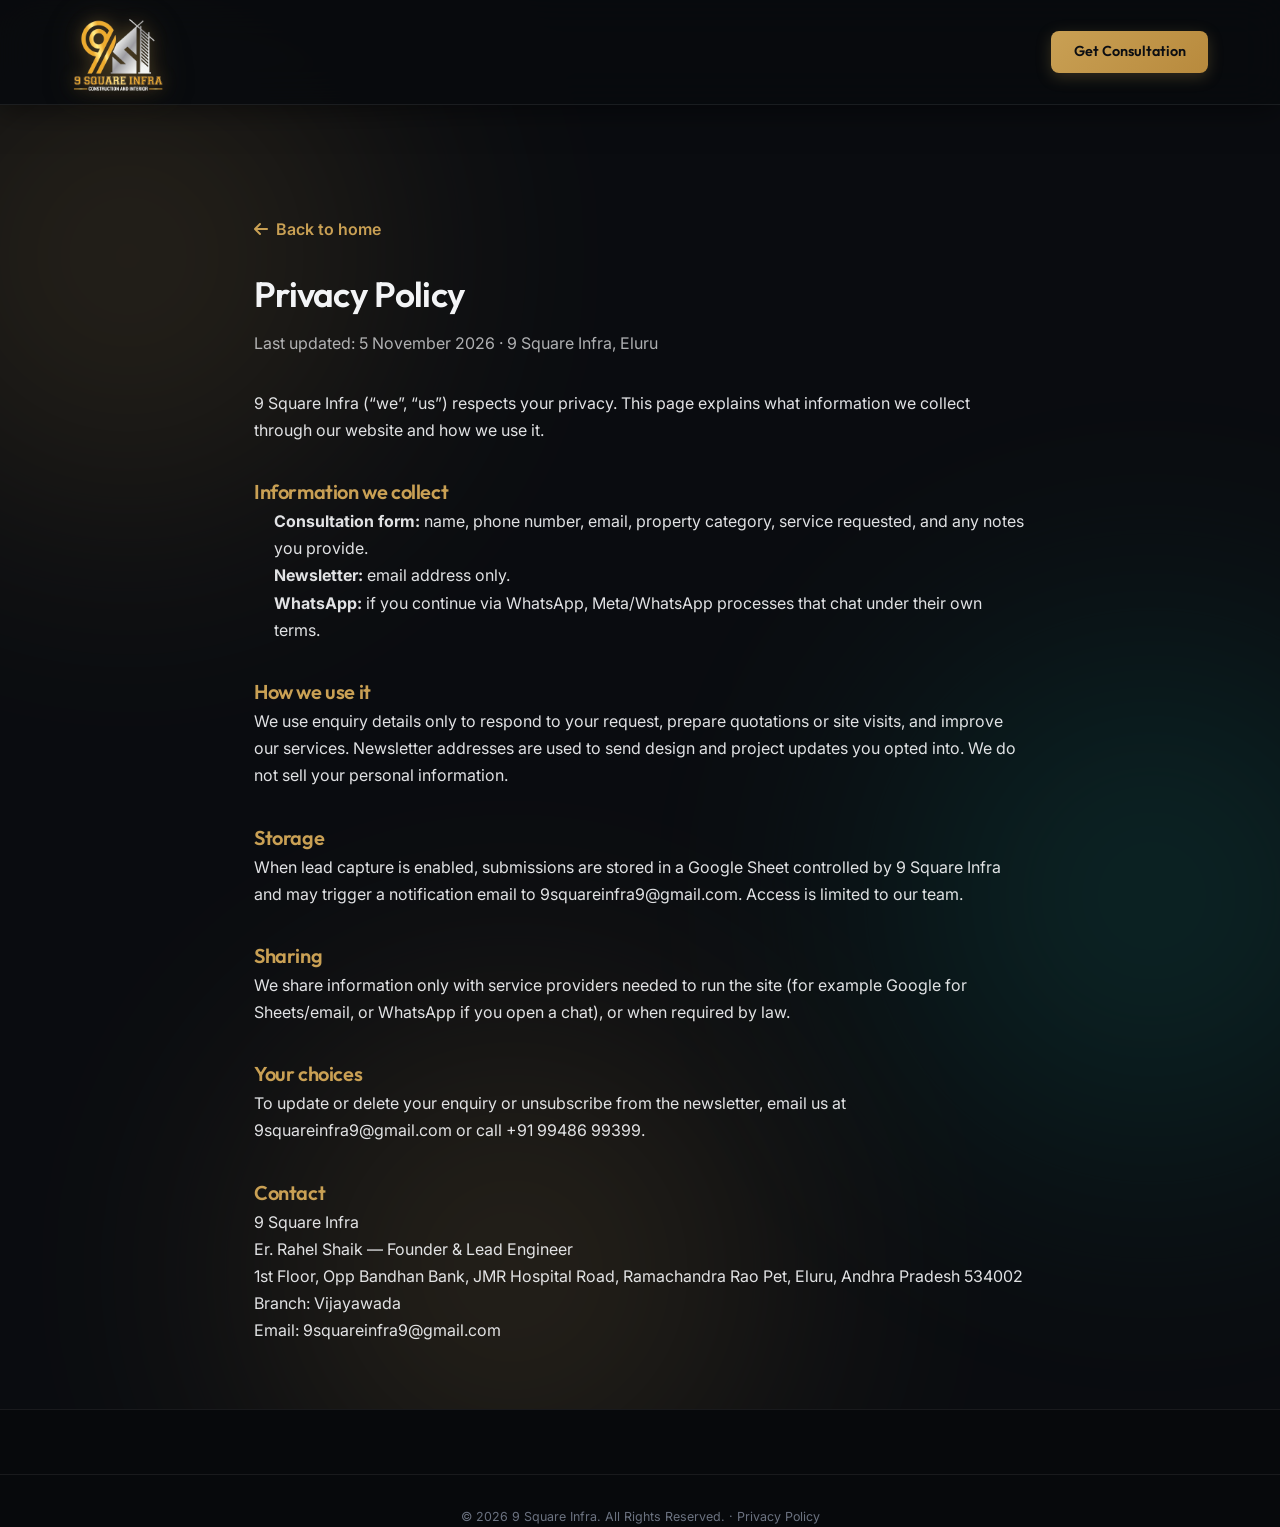
<file: privacy.html>
<!DOCTYPE html>
<html lang="en" class="notranslate">
<head>
    <meta charset="UTF-8">
    <meta name="viewport" content="width=device-width, initial-scale=1.0">
    <meta name="google" content="notranslate">
    <title>Privacy Policy | 9 Square Infra</title>
    <meta name="description" content="Privacy policy for 9 Square Infra — how we collect and use enquiry and newsletter information.">
    <link rel="canonical" href="https://9squareinfra.github.io/9-Square-Infra/privacy.html">
    <meta property="og:type" content="website">
    <meta property="og:url" content="https://9squareinfra.github.io/9-Square-Infra/privacy.html">
    <meta property="og:title" content="Privacy Policy | 9 Square Infra">
    <meta property="og:description" content="Privacy policy for 9 Square Infra.">
    <meta property="og:image" content="https://9squareinfra.github.io/9-Square-Infra/assets/images/logo.png">
    <meta name="twitter:card" content="summary">
    <meta name="twitter:title" content="Privacy Policy | 9 Square Infra">
    <meta name="twitter:image" content="https://9squareinfra.github.io/9-Square-Infra/assets/images/logo.png">
    <link rel="icon" type="image/png" href="assets/images/logo.png">
    <link rel="preconnect" href="https://fonts.googleapis.com">
    <link rel="preconnect" href="https://fonts.gstatic.com" crossorigin>
    <link href="https://fonts.googleapis.com/css2?family=Inter:wght@300;400;500;600;700&family=Outfit:wght@300;400;500;600;700;800&display=swap" rel="stylesheet">
    <link rel="stylesheet" href="styles.css?v=1.1.0">
    <link rel="stylesheet" href="https://cdnjs.cloudflare.com/ajax/libs/font-awesome/6.4.0/css/all.min.css">
    <style>
        .privacy-page { padding: 7rem 1.5rem 4rem; max-width: 820px; margin: 0 auto; }
        .privacy-page h1 { font-family: Outfit, Inter, sans-serif; font-size: 2.2rem; margin-bottom: 0.5rem; }
        .privacy-page .meta { opacity: 0.7; margin-bottom: 2rem; }
        .privacy-page h2 { font-size: 1.25rem; margin-top: 2rem; color: var(--accent-gold, #c9a054); }
        .privacy-page p, .privacy-page li { line-height: 1.7; opacity: 0.92; }
        .privacy-page ul { padding-left: 1.25rem; }
        .privacy-back { display: inline-flex; align-items: center; gap: 0.5rem; margin-bottom: 1.5rem; color: var(--accent-gold, #c9a054); text-decoration: none; font-weight: 600; }
        .privacy-back:hover { text-decoration: underline; }
    </style>
</head>
<body>
    <div class="glow-container">
        <div class="glow-blob blob-1"></div>
        <div class="glow-blob blob-2"></div>
        <div class="glow-blob blob-3"></div>
    </div>

    <nav class="navbar scrolled" style="position: sticky; top: 0;">
        <div class="nav-container">
            <a href="index.html" class="logo">
                <img src="assets/images/logo.png" alt="9 Square Infra Logo" class="brand-logo-img">
            </a>
            <div class="nav-links" style="display:flex; gap:1rem; align-items:center;">
                <a href="index.html#contact" class="btn-primary nav-btn">Get Consultation</a>
            </div>
        </div>
    </nav>

    <main class="privacy-page">
        <a class="privacy-back" href="index.html"><i class="fa-solid fa-arrow-left"></i> Back to home</a>
        <h1>Privacy Policy</h1>
        <p class="meta">Last updated: 5 November 2026 · 9 Square Infra, Eluru</p>

        <p>9 Square Infra (“we”, “us”) respects your privacy. This page explains what information we collect through our website and how we use it.</p>

        <h2>Information we collect</h2>
        <ul>
            <li><strong>Consultation form:</strong> name, phone number, email, property category, service requested, and any notes you provide.</li>
            <li><strong>Newsletter:</strong> email address only.</li>
            <li><strong>WhatsApp:</strong> if you continue via WhatsApp, Meta/WhatsApp processes that chat under their own terms.</li>
        </ul>

        <h2>How we use it</h2>
        <p>We use enquiry details only to respond to your request, prepare quotations or site visits, and improve our services. Newsletter addresses are used to send design and project updates you opted into. We do not sell your personal information.</p>

        <h2>Storage</h2>
        <p>When lead capture is enabled, submissions are stored in a Google Sheet controlled by 9 Square Infra and may trigger a notification email to <a href="mailto:9squareinfra9@gmail.com">9squareinfra9@gmail.com</a>. Access is limited to our team.</p>

        <h2>Sharing</h2>
        <p>We share information only with service providers needed to run the site (for example Google for Sheets/email, or WhatsApp if you open a chat), or when required by law.</p>

        <h2>Your choices</h2>
        <p>To update or delete your enquiry or unsubscribe from the newsletter, email us at <a href="mailto:9squareinfra9@gmail.com">9squareinfra9@gmail.com</a> or call <a href="tel:+919948699399">+91 99486 99399</a>.</p>

        <h2>Contact</h2>
        <p>
            9 Square Infra<br>
            Er. Rahel Shaik — Founder &amp; Lead Engineer<br>
            1st Floor, Opp Bandhan Bank, JMR Hospital Road, Ramachandra Rao Pet, Eluru, Andhra Pradesh 534002<br>
            Branch: Vijayawada<br>
            Email: <a href="mailto:9squareinfra9@gmail.com">9squareinfra9@gmail.com</a>
        </p>
    </main>

    <footer class="main-footer">
        <div class="footer-bottom text-center">
            <p>&copy; 2026 9 Square Infra. All Rights Reserved. · <a href="privacy.html">Privacy Policy</a></p>
        </div>
    </footer>
</body>
</html>
</file>
<file: styles.css>
/* 
   ==========================================================================
   9 SQUARE INFRA - STYLE SHEET
   ==========================================================================
   Description: Premium architectural visualization brand styling.
   Theme: Luxury Dark (Graphite/Slate, Ambient Glows, Gold/Teal Accents)
   Aesthetic: Glassmorphism, 3D Grids, Sleek Sliders, Fine Micro-animations.
   ==========================================================================
*/

/* --- CSS Variables --- */
:root {
    --bg-main: #0a0c10;
    --bg-secondary: #10141a;
    --bg-glass: rgba(18, 22, 28, 0.65);
    --border-glass: rgba(255, 255, 255, 0.07);
    --border-glass-light: rgba(255, 255, 255, 0.12);
    
    --color-gold: #c9a054;
    --color-gold-hover: #dfb86e;
    --color-teal: #14b8a6;
    --color-teal-glow: rgba(20, 184, 166, 0.15);
    --color-gold-glow: rgba(201, 160, 84, 0.2);
    
    --text-primary: #f3f4f6;
    --text-secondary: #9ca3af;
    --text-muted: #6b7280;
    
    --font-heading: 'Outfit', sans-serif;
    --font-body: 'Inter', sans-serif;
    
    --transition-smooth: all 0.4s cubic-bezier(0.25, 0.8, 0.25, 1);
    --transition-quick: all 0.2s ease;
    
    --shadow-glow: 0 8px 32px 0 rgba(0, 0, 0, 0.37);
    --shadow-gold: 0 0 25px rgba(201, 160, 84, 0.25);
    --shadow-teal: 0 0 25px rgba(20, 184, 166, 0.25);
}

/* --- Base Reset & Setup --- */
* {
    margin: 0;
    padding: 0;
    box-sizing: border-box;
    scroll-behavior: smooth;
}

body {
    background-color: var(--bg-main);
    color: var(--text-primary);
    font-family: var(--font-body);
    line-height: 1.6;
    overflow-x: hidden;
    position: relative;
}

h1, h2, h3, h4, h5, h6 {
    font-family: var(--font-heading);
    font-weight: 600;
    letter-spacing: -0.02em;
    color: var(--text-primary);
}

a {
    color: inherit;
    text-decoration: none;
    transition: var(--transition-quick);
}

li {
    list-style: none;
}

button, input, select, textarea {
    font-family: inherit;
    background: none;
    border: none;
    outline: none;
    color: inherit;
}

/* --- Ambient Glowing Background Blobs --- */
.glow-container {
    position: absolute;
    top: 0;
    left: 0;
    width: 100%;
    height: 100%;
    overflow: hidden;
    pointer-events: none;
    z-index: -1;
}

.glow-blob {
    position: absolute;
    width: 60vw;
    height: 60vw;
    border-radius: 50%;
    filter: blur(120px);
    z-index: -1;
    pointer-events: none;
    opacity: 0.2;
}

.blob-1 {
    top: -10vw;
    left: -20vw;
    background: radial-gradient(circle, var(--color-gold) 0%, transparent 70%);
}

.blob-2 {
    top: 40vw;
    right: -20vw;
    background: radial-gradient(circle, var(--color-teal) 0%, transparent 70%);
}

.blob-3 {
    bottom: -10vw;
    left: 10vw;
    background: radial-gradient(circle, var(--color-gold) 0%, transparent 70%);
}

/* --- Common UI Components --- */
.section-container {
    max-width: 1200px;
    margin: 0 auto;
    padding: 8rem 2rem;
}

.text-center {
    text-align: center;
}

.section-tag {
    font-family: var(--font-heading);
    font-size: 0.9rem;
    font-weight: 600;
    text-transform: uppercase;
    letter-spacing: 0.15em;
    color: var(--color-gold);
    display: inline-block;
    margin-bottom: 0.8rem;
    padding: 0.2rem 1rem;
    border-radius: 30px;
    background: rgba(201, 160, 84, 0.08);
    border: 1px solid rgba(201, 160, 84, 0.15);
}

.section-title {
    font-size: 2.8rem;
    font-weight: 700;
    margin-bottom: 1.2rem;
    line-height: 1.2;
}

.section-desc {
    font-size: 1.1rem;
    color: var(--text-secondary);
    max-width: 650px;
    margin: 0 auto 4rem auto;
}

.gold-text {
    color: var(--color-gold);
}

.gradient-text {
    background: linear-gradient(135deg, var(--color-gold) 0%, #fef9c3 50%, var(--color-teal) 100%);
    -webkit-background-clip: text;
    -webkit-text-fill-color: transparent;
}

/* Glassmorphism Panel styles */
.glass-panel {
    background: var(--bg-glass);
    backdrop-filter: blur(16px);
    -webkit-backdrop-filter: blur(16px);
    border: 1px solid var(--border-glass);
    border-radius: 20px;
    box-shadow: var(--shadow-glow);
    transition: var(--transition-smooth);
}

.glass-card {
    background: rgba(14, 18, 24, 0.75);
    backdrop-filter: blur(20px);
    -webkit-backdrop-filter: blur(20px);
    border: 1px solid var(--border-glass-light);
    border-radius: 24px;
    box-shadow: var(--shadow-glow);
}

/* Interactive Buttons */
.btn-primary {
    background: linear-gradient(135deg, var(--color-gold) 0%, #b88a3d 100%);
    color: #0c0e12;
    padding: 0.9rem 2rem;
    font-family: var(--font-heading);
    font-weight: 600;
    font-size: 1rem;
    border-radius: 12px;
    display: inline-flex;
    align-items: center;
    gap: 0.8rem;
    cursor: pointer;
    box-shadow: 0 4px 15px rgba(201, 160, 84, 0.25);
    transition: var(--transition-smooth);
}

.btn-primary:hover {
    transform: translateY(-3px);
    box-shadow: var(--shadow-gold);
    color: #000;
}

.btn-primary:active {
    transform: translateY(0);
}

.btn-secondary {
    background: rgba(255, 255, 255, 0.05);
    color: var(--text-primary);
    padding: 0.9rem 2rem;
    font-family: var(--font-heading);
    font-weight: 500;
    font-size: 1rem;
    border: 1px solid var(--border-glass-light);
    border-radius: 12px;
    display: inline-flex;
    align-items: center;
    gap: 0.8rem;
    cursor: pointer;
    transition: var(--transition-smooth);
}

.btn-secondary:hover {
    background: rgba(255, 255, 255, 0.1);
    transform: translateY(-3px);
    border-color: var(--color-teal);
}

.btn-whatsapp {
    background: linear-gradient(135deg, #25D366 0%, #128C7E 100%);
    color: #ffffff;
    padding: 0.9rem 2rem;
    font-family: var(--font-heading);
    font-weight: 600;
    font-size: 1rem;
    border-radius: 12px;
    display: inline-flex;
    align-items: center;
    gap: 0.8rem;
    cursor: pointer;
    box-shadow: 0 4px 15px rgba(37, 211, 102, 0.25);
    transition: var(--transition-smooth);
}

.btn-whatsapp:hover {
    transform: translateY(-3px);
    box-shadow: 0 8px 25px rgba(37, 211, 102, 0.45);
    color: #ffffff;
    filter: brightness(1.05);
}

.btn-whatsapp:active {
    transform: translateY(0);
}

.btn-large {
    padding: 1.1rem 2.4rem;
    font-size: 1.05rem;
}

.btn-full {
    width: 100%;
    justify-content: center;
}

/* --- HEADER / NAVIGATION BAR --- */
.navbar {
    position: fixed;
    top: 0;
    left: 0;
    width: 100%;
    z-index: 100;
    background: rgba(10, 12, 16, 0.7);
    backdrop-filter: blur(20px);
    -webkit-backdrop-filter: blur(20px);
    border-bottom: 1px solid var(--border-glass);
    transition: var(--transition-smooth);
}

.navbar.scrolled {
    padding: 0.6rem 0;
    background: rgba(8, 10, 14, 0.9);
    border-bottom-color: rgba(255, 255, 255, 0.08);
    box-shadow: 0 4px 30px rgba(0, 0, 0, 0.5);
}

.nav-container {
    max-width: 1200px;
    margin: 0 auto;
    padding: 1.2rem 2rem;
    display: flex;
    justify-content: space-between;
    align-items: center;
    transition: var(--transition-smooth);
}

/* Logo Design — larger mark, soft gold glow, load reveal */
.navbar .logo {
    display: flex;
    align-items: center;
    height: 56px;
    width: 145px;
    position: relative;
    z-index: 2;
    transition: height 0.35s ease, width 0.35s ease;
}

.navbar .brand-logo-img {
    height: 145px; /* ~32% larger than previous 110px */
    width: auto;
    max-width: none;
    position: absolute;
    top: -36px; /* grow upward so tagline stays clear of hero content */
    left: 0;
    object-fit: contain;
    transform-origin: left center;
    transition: height 0.35s ease, top 0.35s ease, filter 0.35s ease, transform 0.35s ease;
    /* Soft gold glow so the mark lifts off the dark bar; slight brightness for tagline legibility */
    filter:
        brightness(1.08)
        contrast(1.1)
        drop-shadow(0 0 10px rgba(201, 160, 84, 0.5))
        drop-shadow(0 0 24px rgba(201, 160, 84, 0.3))
        drop-shadow(0 6px 16px rgba(0, 0, 0, 0.65));
}

.navbar.scrolled .logo {
    height: 46px;
    width: 105px;
}

.navbar.scrolled .brand-logo-img {
    height: 92px; /* shrinks smoothly on scroll (~35% above old 68px) */
    top: -20px;
    filter:
        brightness(1.05)
        contrast(1.06)
        drop-shadow(0 0 8px rgba(201, 160, 84, 0.35))
        drop-shadow(0 0 16px rgba(201, 160, 84, 0.2))
        drop-shadow(0 4px 12px rgba(0, 0, 0, 0.6));
}

.navbar .logo:hover .brand-logo-img {
    transform: scale(1.04);
    filter:
        brightness(1.08)
        contrast(1.1)
        drop-shadow(0 0 14px rgba(201, 160, 84, 0.55))
        drop-shadow(0 0 28px rgba(201, 160, 84, 0.35))
        drop-shadow(0 8px 18px rgba(0, 0, 0, 0.55));
}

/* First-load reveal (header + hero) */
@keyframes logoRevealIn {
    from {
        opacity: 0;
        transform: translateY(12px) scale(0.92);
        filter: brightness(1.06) contrast(1.08) drop-shadow(0 0 0 rgba(201, 160, 84, 0));
    }
    to {
        opacity: 1;
        transform: translateY(0) scale(1);
    }
}

.logo-reveal,
.hero-brand-logo {
    animation: logoRevealIn 0.9s cubic-bezier(0.22, 1, 0.36, 1) 0.15s both;
}

@media (prefers-reduced-motion: reduce) {
    .logo-reveal,
    .hero-brand-logo {
        animation: none;
    }
}

/* Large hero brand mark above the headline */
.hero-brand {
    display: flex;
    align-items: center;
    margin: 0 0 1.35rem;
}

.hero-brand-logo {
    display: block;
    height: clamp(130px, 18vw, 200px);
    width: auto;
    object-fit: contain;
    transform-origin: left center;
    filter:
        brightness(1.08)
        contrast(1.1)
        drop-shadow(0 0 18px rgba(201, 160, 84, 0.4))
        drop-shadow(0 0 36px rgba(201, 160, 84, 0.22))
        drop-shadow(0 10px 28px rgba(0, 0, 0, 0.55));
}

/* Footer Logo Design */
.main-footer .logo {
    display: flex;
    align-items: center;
    margin-bottom: 1rem;
}

.main-footer .brand-logo-img {
    height: 90px;
    width: auto;
    object-fit: contain;
    filter: drop-shadow(0 2px 8px rgba(0, 0, 0, 0.4));
}

/* Menu Links */
.nav-menu {
    display: flex;
    align-items: center;
    gap: 2.2rem;
}

.nav-link {
    font-family: var(--font-heading);
    font-size: 0.95rem;
    font-weight: 500;
    color: var(--text-secondary);
    position: relative;
    padding: 0.3rem 0;
}

.nav-link::after {
    content: '';
    position: absolute;
    bottom: 0;
    left: 0;
    width: 0;
    height: 2px;
    background-color: var(--color-gold);
    transition: var(--transition-quick);
}

.nav-link:hover {
    color: var(--text-primary);
}

.nav-link:hover::after {
    width: 100%;
}

.nav-link.active {
    color: var(--color-gold);
}

.nav-link.active::after {
    width: 100%;
    background-color: var(--color-gold);
}

.nav-btn {
    padding: 0.6rem 1.4rem;
    font-size: 0.9rem;
    border-radius: 8px;
}

/* Hamburger menu icon */
.hamburger {
    display: none;
    flex-direction: column;
    gap: 6px;
    cursor: pointer;
}

.hamburger span {
    width: 25px;
    height: 2px;
    background-color: var(--text-primary);
    transition: var(--transition-quick);
}

/* --- HERO SECTION --- */
.hero {
    position: relative;
    height: 100vh;
    min-height: 750px;
    display: flex;
    align-items: center;
    padding-left: 10%;
    padding-right: 10%;
    padding-top: 6.5rem; /* clear enlarged header logo */
    overflow: hidden;
}

.hero-bg-overlay {
    position: absolute;
    top: 0;
    left: 0;
    width: 100%;
    height: 100%;
    background-size: cover;
    background-position: center;
    background-repeat: no-repeat;
    z-index: -2;
    transform: scale(1.02);
    transition: transform 5s ease-out;
}

.hero:hover .hero-bg-overlay {
    transform: scale(1.06);
}

.hero-vignette {
    position: absolute;
    top: 0;
    left: 0;
    width: 100%;
    height: 100%;
    background: radial-gradient(circle at 30% 50%, rgba(10, 12, 16, 0.45) 0%, rgba(10, 12, 16, 0.92) 80%);
    z-index: -1;
}

.hero-content {
    max-width: 750px;
    z-index: 10;
}

.hero-badge {
    display: inline-flex;
    align-items: center;
    gap: 0.6rem;
    background: rgba(255, 255, 255, 0.04);
    border: 1px solid var(--border-glass-light);
    padding: 0.4rem 1.2rem;
    border-radius: 30px;
    font-size: 0.85rem;
    font-weight: 500;
    letter-spacing: 0.05em;
    color: var(--text-secondary);
    margin-bottom: 2rem;
    backdrop-filter: blur(8px);
}

.gold-glow {
    color: var(--color-gold);
    filter: drop-shadow(0 0 5px var(--color-gold));
}

.hero-title {
    font-size: 4.2rem;
    font-weight: 800;
    line-height: 1.1;
    margin-bottom: 1.5rem;
}

.hero-subtitle {
    font-size: 1.25rem;
    color: var(--text-secondary);
    margin-bottom: 3rem;
    max-width: 600px;
    font-weight: 300;
}

.typewriter-text {
    color: var(--color-gold);
    font-weight: 600;
    border-bottom: 2px solid rgba(201, 160, 84, 0.2);
}

.cursor {
    color: var(--color-gold);
    animation: blink 0.8s infinite;
}

@keyframes blink {
    50% { opacity: 0; }
}

.hero-ctas {
    display: flex;
    gap: 1.5rem;
    margin-bottom: 4rem;
}

/* Stats list under hero */
.hero-stats {
    display: flex;
    align-items: center;
    gap: 2.5rem;
}

.stat-item {
    display: flex;
    flex-direction: column;
}

.stat-num {
    font-family: var(--font-heading);
    font-size: 2.2rem;
    font-weight: 700;
    color: var(--color-gold);
    line-height: 1;
    margin-bottom: 0.2rem;
}

.stat-label {
    font-size: 0.8rem;
    text-transform: uppercase;
    letter-spacing: 0.1em;
    color: var(--text-muted);
}

.stat-divider {
    width: 1px;
    height: 40px;
    background-color: var(--border-glass-light);
}

/* Scroll icon indicator */
.scroll-indicator {
    position: absolute;
    bottom: 2.5rem;
    left: 50%;
    transform: translateX(-50%);
    display: flex;
    flex-direction: column;
    align-items: center;
    gap: 0.5rem;
    color: var(--text-muted);
    font-size: 0.75rem;
    text-transform: uppercase;
    letter-spacing: 0.15em;
    z-index: 10;
    transition: var(--transition-smooth);
}

.scroll-indicator:hover {
    color: var(--text-primary);
}

.mouse {
    width: 20px;
    height: 35px;
    border: 2px solid var(--text-muted);
    border-radius: 12px;
    position: relative;
}

.wheel {
    width: 3px;
    height: 7px;
    background-color: var(--color-gold);
    border-radius: 2px;
    position: absolute;
    top: 6px;
    left: 50%;
    transform: translateX(-50%);
    animation: scroll-mouse 1.5s infinite;
}

@keyframes scroll-mouse {
    0% { top: 6px; opacity: 1; }
    100% { top: 18px; opacity: 0; }
}

/* --- THE DYNAMIC 9 SQUARE BRAND GRID --- */
.philosophy-section {
    background-color: #0b0d11;
    position: relative;
}

.grid-9-square {
    display: grid;
    grid-template-columns: repeat(3, 1fr);
    gap: 1.5rem;
    max-width: 900px;
    margin: 0 auto;
    perspective: 1000px;
}

.sq-card {
    height: 240px;
    border-radius: 20px;
    cursor: pointer;
    perspective: 1000px;
}

.sq-card-inner {
    position: relative;
    width: 100%;
    height: 100%;
    text-align: center;
    transition: transform 0.8s cubic-bezier(0.175, 0.885, 0.32, 1.275);
    transform-style: preserve-3d;
}

/* Flip animations on hover/touch */
.sq-card:hover .sq-card-inner,
.sq-card.flipped .sq-card-inner {
    transform: rotateY(180deg);
}

.sq-front, .sq-back {
    position: absolute;
    width: 100%;
    height: 100%;
    backface-visibility: hidden;
    -webkit-backface-visibility: hidden;
    border-radius: 20px;
    display: flex;
    flex-direction: column;
    justify-content: center;
    align-items: center;
    padding: 2rem;
    border: 1px solid var(--border-glass);
    box-shadow: var(--shadow-glow);
}

.sq-front {
    background: rgba(16, 20, 26, 0.5);
    backdrop-filter: blur(12px);
    -webkit-backdrop-filter: blur(12px);
    transition: var(--transition-smooth);
}

.sq-back {
    background: linear-gradient(135deg, rgba(20, 25, 33, 0.9) 0%, rgba(10, 12, 16, 0.95) 100%);
    transform: rotateY(180deg);
    border-color: rgba(201, 160, 84, 0.2);
}

/* Front card accents */
.sq-icon-wrapper {
    width: 60px;
    height: 60px;
    border-radius: 50%;
    background: rgba(255, 255, 255, 0.03);
    border: 1px solid var(--border-glass-light);
    display: flex;
    align-items: center;
    justify-content: center;
    margin-bottom: 1.2rem;
    font-size: 1.5rem;
    color: var(--color-gold);
    transition: var(--transition-smooth);
}

.sq-card:hover .sq-icon-wrapper {
    background: rgba(201, 160, 84, 0.1);
    color: #fff;
    transform: scale(1.1);
    box-shadow: 0 0 15px rgba(201, 160, 84, 0.2);
}

.sq-front h3 {
    font-size: 1.25rem;
    font-weight: 600;
    margin-bottom: 0.8rem;
    color: var(--text-primary);
}

.sq-tap {
    font-size: 0.75rem;
    text-transform: uppercase;
    color: var(--text-muted);
    letter-spacing: 0.1em;
    display: flex;
    align-items: center;
    gap: 0.4rem;
    opacity: 0;
    transform: translateY(5px);
    transition: var(--transition-smooth);
}

.sq-card:hover .sq-tap {
    opacity: 1;
    transform: translateY(0);
    color: var(--color-gold);
}

/* Back card details */
.sq-back h3 {
    font-size: 1.15rem;
    color: var(--color-gold);
    margin-bottom: 0.6rem;
    font-weight: 600;
}

.sq-back p {
    font-size: 0.85rem;
    color: var(--text-secondary);
    line-height: 1.5;
}

/* Center Square Logo design */
.core-square {
    background: radial-gradient(circle at center, rgba(20, 24, 30, 0.9) 0%, rgba(10, 12, 16, 0.95) 100%);
    border: 1px solid rgba(201, 160, 84, 0.25);
    box-shadow: var(--shadow-gold);
    display: flex;
    align-items: center;
    justify-content: center;
    cursor: default;
}

.core-logo {
    display: flex;
    flex-direction: column;
    align-items: center;
}

.core-box {
    width: 60px;
    height: 60px;
    border: 2px solid var(--color-gold);
    border-radius: 12px;
    display: flex;
    align-items: center;
    justify-content: center;
    font-family: var(--font-heading);
    font-size: 2.2rem;
    font-weight: 800;
    color: var(--color-gold);
    text-shadow: 0 0 10px rgba(201, 160, 84, 0.5);
    margin-bottom: 0.8rem;
    box-shadow: inset 0 0 15px rgba(201, 160, 84, 0.15);
    animation: pulse-core 3s infinite ease-in-out;
}

@keyframes pulse-core {
    0%, 100% { transform: scale(1); box-shadow: 0 0 10px rgba(201, 160, 84, 0.2); }
    50% { transform: scale(1.05); box-shadow: var(--shadow-gold); }
}

.core-title {
    font-family: var(--font-heading);
    font-weight: 800;
    font-size: 0.95rem;
    letter-spacing: 0.1em;
    color: var(--text-primary);
    line-height: 1;
}

.core-sub {
    font-family: var(--font-heading);
    font-weight: 400;
    font-size: 0.65rem;
    letter-spacing: 0.35em;
    color: var(--text-muted);
}

/* Faded card siblings effect */
.grid-9-square:hover .sq-card:not(:hover):not(.core-square) {
    opacity: 0.5;
    transform: scale(0.98);
}

/* --- LUXURY SERVICES FEATURE GRID --- */
.services-section {
    background-color: var(--bg-main);
    position: relative;
}

.service-block {
    display: grid;
    grid-template-columns: 1fr 1fr;
    gap: 5rem;
    align-items: center;
    margin-bottom: 10rem;
}

.service-block:last-child {
    margin-bottom: 0;
}

.service-info {
    display: flex;
    flex-direction: column;
}

.service-num {
    font-family: var(--font-heading);
    font-size: 4rem;
    font-weight: 800;
    line-height: 1;
    color: rgba(255, 255, 255, 0.03);
    margin-bottom: -1.2rem;
    background: linear-gradient(180deg, rgba(201, 160, 84, 0.15) 0%, transparent 100%);
    -webkit-background-clip: text;
    -webkit-text-fill-color: transparent;
}

.service-title {
    font-size: 2.2rem;
    font-weight: 700;
    margin-bottom: 1.5rem;
    position: relative;
    padding-bottom: 0.8rem;
}

.service-title::after {
    content: '';
    position: absolute;
    bottom: 0;
    left: 0;
    width: 60px;
    height: 3px;
    background-color: var(--color-gold);
    border-radius: 2px;
}

.service-description {
    font-size: 1.05rem;
    color: var(--text-secondary);
    margin-bottom: 2rem;
    line-height: 1.7;
}

.service-visual {
    position: relative;
}

.visual-wrapper {
    position: relative;
    width: 100%;
    aspect-ratio: 4/3;
    overflow: hidden;
    display: flex;
    align-items: center;
    justify-content: center;
    border-radius: 24px;
}

.visual-img {
    width: 100%;
    height: 100%;
    object-fit: cover;
    transition: var(--transition-smooth);
}

.service-block:hover .visual-img {
    transform: scale(1.05);
}

.visual-glow {
    position: absolute;
    width: 100%;
    height: 100%;
    top: 0;
    left: 0;
    background: radial-gradient(circle at center, transparent 40%, rgba(10, 12, 16, 0.5) 100%);
    pointer-events: none;
}

.visual-badge {
    position: absolute;
    bottom: 1.2rem;
    left: 1.2rem;
    background: rgba(10, 12, 16, 0.8);
    backdrop-filter: blur(8px);
    border: 1px solid var(--border-glass-light);
    padding: 0.4rem 1rem;
    border-radius: 30px;
    font-size: 0.8rem;
    font-weight: 500;
    color: var(--text-primary);
    display: flex;
    align-items: center;
    gap: 0.5rem;
}

/* Service 1 Detail Widget: Room selector blueprint */
.room-selector-widget {
    margin-top: 1rem;
}

.widget-label {
    font-size: 0.85rem;
    color: var(--text-muted);
    text-transform: uppercase;
    letter-spacing: 0.05em;
    display: block;
    margin-bottom: 0.8rem;
    font-weight: 500;
}

.widget-label i {
    margin-right: 0.2rem;
}

.gold {
    color: var(--color-gold);
}

.room-tabs {
    display: flex;
    gap: 0.8rem;
    margin-bottom: 1.2rem;
}

.room-tab {
    padding: 0.6rem 1.1rem;
    background: rgba(255, 255, 255, 0.03);
    border: 1px solid var(--border-glass);
    border-radius: 8px;
    font-size: 0.85rem;
    font-weight: 500;
    cursor: pointer;
    display: flex;
    align-items: center;
    gap: 0.5rem;
    color: var(--text-secondary);
    transition: var(--transition-quick);
}

.room-tab:hover {
    background: rgba(255, 255, 255, 0.07);
    color: var(--text-primary);
    border-color: var(--border-glass-light);
}

.room-tab.active {
    background: rgba(201, 160, 84, 0.12);
    color: var(--color-gold);
    border-color: var(--color-gold);
    box-shadow: 0 0 15px rgba(201, 160, 84, 0.1);
}

.room-details-box {
    background: rgba(255, 255, 255, 0.02);
    border: 1px solid rgba(255, 255, 255, 0.03);
    padding: 1.2rem;
    border-radius: 12px;
}

.room-details-box h4 {
    font-size: 1rem;
    margin-bottom: 0.4rem;
    color: var(--color-gold);
}

.room-details-box p {
    font-size: 0.85rem;
    color: var(--text-secondary);
    line-height: 1.5;
}

/* Service 2 Detail Widget: Day/Night Slider */
.comparison-slider-container {
    user-select: none;
    cursor: ew-resize;
    touch-action: pan-y;
}

.image-pane {
    position: absolute;
    top: 0;
    left: 0;
    width: 100%;
    height: 100%;
    background-size: cover;
    background-position: center;
}

.night-image {
    width: 50%; /* Overlaid pane defaults to 50% split */
    border-right: 1px solid transparent;
}

.slider-divider {
    position: absolute;
    top: 0;
    left: 50%;
    width: 2px;
    height: 100%;
    background-color: var(--color-gold);
    z-index: 10;
    box-shadow: 0 0 10px var(--color-gold);
    pointer-events: none;
}

.slider-handle {
    position: absolute;
    top: 50%;
    left: 50%;
    transform: translate(-50%, -50%);
    width: 44px;
    height: 44px;
    background-color: #0c0e12;
    border: 2px solid var(--color-gold);
    border-radius: 50%;
    color: var(--color-gold);
    display: flex;
    align-items: center;
    justify-content: center;
    box-shadow: 0 0 15px rgba(201, 160, 84, 0.5);
    font-size: 0.95rem;
}

.slider-label {
    position: absolute;
    top: 1.2rem;
    background: rgba(10, 12, 16, 0.8);
    backdrop-filter: blur(4px);
    border: 1px solid var(--border-glass-light);
    padding: 0.3rem 0.8rem;
    border-radius: 6px;
    font-size: 0.75rem;
    font-weight: 500;
    color: var(--text-primary);
    display: flex;
    align-items: center;
    gap: 0.4rem;
    pointer-events: none;
}

.label-left {
    left: 1.2rem;
}

.label-right {
    right: 1.2rem;
}

.slider-badge {
    bottom: auto;
    top: 50%;
    left: 50%;
    transform: translate(-50%, -50%);
    margin-top: 40px;
    font-size: 0.7rem;
    background: rgba(12, 14, 18, 0.85);
    pointer-events: none;
    animation: pulse-slider-badge 2s infinite ease-in-out;
}

@keyframes pulse-slider-badge {
    0%, 100% { opacity: 0.85; }
    50% { opacity: 0.5; }
}

/* Service 3 Detail Widget: Style Material Configurator */
.style-options {
    display: grid;
    grid-template-columns: repeat(3, 1fr);
    gap: 0.8rem;
    margin-bottom: 1.2rem;
}

.style-opt {
    padding: 0.7rem;
    background: rgba(255, 255, 255, 0.03);
    border: 1px solid var(--border-glass);
    border-radius: 10px;
    font-size: 0.8rem;
    font-weight: 600;
    cursor: pointer;
    display: flex;
    align-items: center;
    justify-content: center;
    gap: 0.5rem;
    color: var(--text-secondary);
    transition: var(--transition-quick);
}

.style-opt:hover {
    background: rgba(255, 255, 255, 0.07);
    color: var(--text-primary);
}

.style-opt.active {
    background: rgba(255, 255, 255, 0.06);
    color: var(--text-primary);
    border-color: var(--color-teal);
    box-shadow: inset 0 0 10px rgba(20, 184, 166, 0.1);
}

.style-dot {
    width: 10px;
    height: 10px;
    border-radius: 50%;
    display: inline-block;
}

.modern-dot { background-color: #10b981; }
.scandi-dot { background-color: #fbbf24; }
.industrial-dot { background-color: #6b7280; }

.style-description-box {
    background: rgba(255, 255, 255, 0.02);
    border: 1px solid rgba(255, 255, 255, 0.03);
    padding: 1.2rem;
    border-radius: 12px;
    font-size: 0.85rem;
    color: var(--text-secondary);
}

.style-description-box strong {
    color: var(--color-teal);
}

/* Service 4 Detail Widget: Walkthrough cinematic modal trigger */
.video-thumbnail-container {
    cursor: pointer;
}

.play-btn-overlay {
    position: absolute;
    display: flex;
    flex-direction: column;
    align-items: center;
    gap: 0.8rem;
    z-index: 10;
}

.play-circle {
    width: 70px;
    height: 70px;
    border-radius: 50%;
    background: linear-gradient(135deg, var(--color-gold) 0%, #b88a3d 100%);
    color: #0c0e12;
    display: flex;
    align-items: center;
    justify-content: center;
    font-size: 1.5rem;
    box-shadow: 0 0 20px rgba(201, 160, 84, 0.4);
    transition: var(--transition-smooth);
}

.play-btn-overlay span {
    font-family: var(--font-heading);
    font-weight: 600;
    font-size: 0.9rem;
    letter-spacing: 0.05em;
    text-transform: uppercase;
    text-shadow: 0 2px 10px rgba(0, 0, 0, 0.8);
    color: var(--text-primary);
}

.video-thumbnail-container:hover .play-circle {
    transform: scale(1.1) rotate(360deg);
    box-shadow: var(--shadow-gold);
    color: #000;
}

.video-thumbnail-container:hover .visual-img {
    filter: brightness(0.6) blur(2px);
}

.walkthrough-features {
    margin-top: 1.5rem;
    display: flex;
    flex-direction: column;
    gap: 0.8rem;
}

.walkthrough-features li {
    font-size: 0.95rem;
    display: flex;
    align-items: center;
    gap: 0.8rem;
    color: var(--text-secondary);
}

/* Grid columns alternates alignment */
.design-right .service-info {
    order: 2;
}

.design-right .service-visual {
    order: 1;
}

/* --- PLAN APPROVALS TOGGLE WIDGET --- */
.plan-toggle-widget {
    background: rgba(255, 255, 255, 0.02);
    border: 1px solid var(--border-glass);
    border-radius: 12px;
    padding: 1.5rem;
    margin-top: 1.8rem;
    width: 100%;
}

.plan-tabs {
    display: flex;
    gap: 0.8rem;
    margin-bottom: 1.2rem;
    flex-wrap: wrap;
}

.plan-tab {
    background: rgba(255, 255, 255, 0.03);
    border: 1px solid var(--border-glass);
    color: var(--text-secondary);
    padding: 0.6rem 1.2rem;
    border-radius: 8px;
    font-family: var(--font-heading);
    font-size: 0.85rem;
    font-weight: 600;
    cursor: pointer;
    display: flex;
    align-items: center;
    gap: 0.5rem;
    transition: var(--transition-quick);
}

.plan-tab i {
    font-size: 0.9rem;
    transition: var(--transition-quick);
}

.plan-tab:hover {
    background: rgba(255, 255, 255, 0.06);
    color: var(--text-primary);
    border-color: var(--border-glass-light);
}

.plan-tab.active {
    background: rgba(201, 160, 84, 0.1);
    color: var(--color-gold);
    border-color: var(--color-gold);
    box-shadow: 0 0 10px rgba(201, 160, 84, 0.1);
}

.plan-details-box {
    border-top: 1px solid rgba(255, 255, 255, 0.05);
    padding-top: 1rem;
}

.plan-details-box h4 {
    font-size: 1.05rem;
    font-weight: 700;
    color: var(--text-primary);
    margin-bottom: 0.4rem;
}

.plan-details-box p {
    font-size: 0.85rem;
    color: var(--text-muted);
    line-height: 1.5;
}

/* --- TESTIMONIALS SLIDER SECTION --- */
.testimonials-section {
    background-color: var(--bg-main);
    position: relative;
    overflow: hidden;
}

.reviews-slider-container {
    max-width: 850px;
    margin: 0 auto;
    position: relative;
}

.reviews-track {
    display: flex;
    transition: transform 0.6s cubic-bezier(0.25, 0.8, 0.25, 1);
}

.review-card {
    min-width: 100%;
    padding: 3rem;
    display: flex;
    flex-direction: column;
    gap: 1.5rem;
}

.stars {
    color: var(--color-gold);
    font-size: 0.95rem;
    display: flex;
    gap: 0.3rem;
}

.review-text {
    font-size: 1.25rem;
    color: var(--text-primary);
    line-height: 1.7;
    font-style: italic;
    font-weight: 300;
}

.reviewer-meta {
    display: flex;
    align-items: center;
    gap: 1rem;
    margin-top: 0.5rem;
}

.reviewer-avatar {
    width: 48px;
    height: 48px;
    border-radius: 50%;
    background: rgba(201, 160, 84, 0.15);
    border: 1px solid rgba(201, 160, 84, 0.3);
    color: var(--color-gold);
    display: flex;
    align-items: center;
    justify-content: center;
    font-family: var(--font-heading);
    font-weight: 700;
    font-size: 1rem;
}

.reviewer-details {
    display: flex;
    flex-direction: column;
    line-height: 1.3;
}

.reviewer-details strong {
    font-family: var(--font-heading);
    font-size: 1rem;
    color: var(--text-primary);
}

.reviewer-details span {
    font-size: 0.8rem;
    color: var(--text-muted);
}

.carousel-dots {
    display: flex;
    justify-content: center;
    gap: 0.8rem;
    margin-top: 2rem;
}

.dot {
    width: 8px;
    height: 8px;
    border-radius: 50%;
    background-color: var(--border-glass-light);
    cursor: pointer;
    transition: var(--transition-quick);
}

.dot:hover {
    background-color: var(--text-secondary);
}

.dot.active {
    width: 24px;
    border-radius: 10px;
    background-color: var(--color-gold);
    box-shadow: 0 0 10px var(--color-gold);
}

/* --- PREMIUM CONTACT & CONSULTATION FORM --- */
.contact-section {
    background-color: #0b0d11;
    position: relative;
}

.contact-box {
    display: grid;
    grid-template-columns: 0.9fr 1.1fr;
    overflow: hidden;
}

.contact-info-panel {
    background: linear-gradient(135deg, rgba(16, 20, 26, 0.9) 0%, rgba(10, 12, 16, 0.95) 100%);
    border-right: 1px solid var(--border-glass);
    padding: 4rem;
    display: flex;
    flex-direction: column;
}

.contact-info-panel h2 {
    font-size: 2.2rem;
    font-weight: 700;
    margin-bottom: 1.2rem;
    line-height: 1.2;
}

.contact-info-panel p {
    font-size: 0.95rem;
    color: var(--text-secondary);
    margin-bottom: 3rem;
}

.info-items {
    display: flex;
    flex-direction: column;
    gap: 2rem;
    flex-grow: 1;
}

.info-item {
    display: flex;
    align-items: flex-start;
    gap: 1.2rem;
}

.info-item i {
    width: 36px;
    height: 36px;
    border-radius: 50%;
    background: rgba(201, 160, 84, 0.08);
    border: 1px solid rgba(201, 160, 84, 0.15);
    color: var(--color-gold);
    display: flex;
    align-items: center;
    justify-content: center;
    font-size: 0.9rem;
    flex-shrink: 0;
    margin-top: 0.2rem;
}

.info-item div {
    display: flex;
    flex-direction: column;
    line-height: 1.4;
}

.info-item div span {
    font-size: 0.75rem;
    text-transform: uppercase;
    letter-spacing: 0.08em;
    color: var(--text-muted);
}

.info-item div strong {
    font-size: 0.95rem;
    color: var(--text-primary);
    margin-top: 0.2rem;
}

.info-item div strong a {
    color: var(--text-primary);
    text-decoration: none;
    transition: var(--transition-quick);
}

.info-item div strong a:hover {
    color: var(--color-gold);
}

.brand-quote {
    border-top: 1px solid var(--border-glass);
    padding-top: 2rem;
    margin-top: 3rem;
    font-style: italic;
    font-size: 0.9rem;
    color: var(--text-muted);
    text-align: center;
}

.contact-form-panel {
    padding: 4rem;
}

.contact-form-panel h3 {
    font-size: 1.5rem;
    margin-bottom: 0.5rem;
}

.contact-form-panel p {
    font-size: 0.85rem;
    color: var(--text-secondary);
    margin-bottom: 2.5rem;
}

.consult-form {
    display: flex;
    flex-direction: column;
    gap: 1.5rem;
}

.form-row {
    display: grid;
    grid-template-columns: 1fr 1fr;
    gap: 1.5rem;
}

.form-group {
    display: flex;
    flex-direction: column;
    position: relative;
}

.form-group label {
    font-size: 0.8rem;
    font-weight: 500;
    color: var(--text-secondary);
    margin-bottom: 0.5rem;
}

.input-wrapper {
    position: relative;
    width: 100%;
}

.input-wrapper input,
.input-wrapper select,
.input-wrapper textarea {
    width: 100%;
    background-color: rgba(255, 255, 255, 0.02);
    border: 1px solid var(--border-glass-light);
    border-radius: 8px;
    padding: 0.75rem 1rem 0.75rem 2.6rem;
    font-size: 0.9rem;
    color: var(--text-primary);
    transition: var(--transition-quick);
}

.input-wrapper textarea {
    resize: none;
    padding-left: 2.6rem;
}

.input-icon {
    position: absolute;
    left: 1rem;
    top: 50%;
    transform: translateY(-50%);
    font-size: 0.85rem;
    color: var(--text-muted);
    pointer-events: none;
    transition: var(--transition-quick);
}

.textarea-icon {
    top: 1.2rem;
    transform: none;
}

/* Focus and active states */
.input-wrapper input:focus,
.input-wrapper select:focus,
.input-wrapper textarea:focus {
    border-color: var(--color-gold);
    background-color: rgba(255, 255, 255, 0.04);
    box-shadow: 0 0 10px rgba(201, 160, 84, 0.15);
}

.input-wrapper input:focus + .input-icon,
.input-wrapper select:focus + .input-icon,
.input-wrapper textarea:focus + .input-icon {
    color: var(--color-gold);
}

/* Styled select arrow */
.input-wrapper select {
    appearance: none;
    -webkit-appearance: none;
    cursor: pointer;
    color-scheme: light;
}

.input-wrapper select option {
    color: #000000 !important;
    background-color: #ffffff !important;
    color-scheme: light;
}

/* validation rules styles */
.form-group.invalid input {
    border-color: #ef4444;
    box-shadow: 0 0 8px rgba(239, 68, 68, 0.2);
}

.form-group.invalid .input-icon {
    color: #ef4444;
}

.error-msg {
    color: #ef4444;
    font-size: 0.75rem;
    margin-top: 0.3rem;
    display: none;
}

.form-group.invalid .error-msg {
    display: block;
}

/* --- POPUP VIDEO TOUR MODAL --- */
.video-modal-overlay {
    position: fixed;
    top: 0;
    left: 0;
    width: 100vw;
    height: 100vh;
    background: rgba(8, 10, 14, 0.95);
    backdrop-filter: blur(10px);
    z-index: 200;
    display: flex;
    align-items: center;
    justify-content: center;
    opacity: 0;
    pointer-events: none;
    transition: var(--transition-smooth);
}

.video-modal-overlay.active {
    opacity: 1;
    pointer-events: auto;
}

.modal-content {
    width: 90%;
    max-width: 800px;
    overflow: hidden;
    position: relative;
    transform: translateY(30px) scale(0.95);
    transition: var(--transition-smooth);
}

.video-modal-overlay.active .modal-content {
    transform: translateY(0) scale(1);
}

.modal-close-btn {
    position: absolute;
    right: 1.5rem;
    top: 1.5rem;
    width: 32px;
    height: 32px;
    border-radius: 50%;
    background: rgba(255, 255, 255, 0.05);
    border: 1px solid var(--border-glass-light);
    display: flex;
    align-items: center;
    justify-content: center;
    font-size: 0.9rem;
    cursor: pointer;
    transition: var(--transition-quick);
    z-index: 10;
}

.modal-close-btn:hover {
    background: rgba(239, 68, 68, 0.2);
    color: #ef4444;
    border-color: rgba(239, 68, 68, 0.3);
}

.modal-header {
    padding: 1.8rem 2rem 1.2rem 2rem;
    border-bottom: 1px solid var(--border-glass);
}

.modal-header h3 {
    font-size: 1.25rem;
    color: var(--text-primary);
    display: flex;
    align-items: center;
    gap: 0.8rem;
}

.modal-header p {
    font-size: 0.8rem;
    color: var(--text-muted);
    margin-left: 2rem;
}

.modal-body-visual {
    padding: 2rem;
}

/* Simulated Video VR Canvas player styles */
.video-sim-canvas {
    width: 100%;
    aspect-ratio: 16/9;
    border-radius: 12px;
    overflow: hidden;
    background-color: #000;
    position: relative;
    border: 1px solid var(--border-glass-light);
}

.sim-overlay-screen {
    position: absolute;
    top: 0;
    left: 0;
    width: 100%;
    height: 100%;
    z-index: 5;
    background-color: rgba(0, 0, 0, 0.4);
    cursor: pointer;
}

.camera-lens-dots {
    position: absolute;
    top: 1rem;
    left: 1rem;
    display: flex;
    align-items: center;
    gap: 0.5rem;
    background-color: rgba(0,0,0,0.6);
    padding: 0.2rem 0.6rem;
    border-radius: 4px;
}

.record-dot {
    width: 8px;
    height: 8px;
    border-radius: 50%;
    background-color: #ef4444;
    animation: blink-rec 1s infinite alternate;
}

@keyframes blink-rec {
    0% { opacity: 0.2; }
    100% { opacity: 1; }
}

.lens-label {
    font-size: 0.65rem;
    font-weight: 700;
    letter-spacing: 0.05em;
    color: #fff;
}

.center-crosshair {
    position: absolute;
    top: 50%;
    left: 50%;
    transform: translate(-50%, -50%);
    width: 20px;
    height: 20px;
    border: 1px solid rgba(255,255,255,0.3);
    border-radius: 50%;
    pointer-events: none;
}

.center-crosshair::before,
.center-crosshair::after {
    content: '';
    position: absolute;
    background-color: rgba(255,255,255,0.3);
}

.center-crosshair::before {
    top: 50%;
    left: -5px;
    width: 30px;
    height: 1px;
}

.center-crosshair::after {
    left: 50%;
    top: -5px;
    width: 1px;
    height: 30px;
}

.sim-play-prompt {
    position: absolute;
    top: 50%;
    left: 50%;
    transform: translate(-50%, -50%);
    display: flex;
    flex-direction: column;
    align-items: center;
    gap: 0.8rem;
    color: #fff;
    z-index: 10;
    transition: var(--transition-smooth);
}

.sim-play-prompt i {
    width: 60px;
    height: 60px;
    border-radius: 50%;
    background-color: var(--color-teal);
    display: flex;
    align-items: center;
    justify-content: center;
    font-size: 1.3rem;
    box-shadow: var(--shadow-teal);
    color: #0c0e12;
}

.sim-play-prompt span {
    font-size: 0.85rem;
    font-weight: 500;
    text-transform: uppercase;
    letter-spacing: 0.05em;
    text-shadow: 0 2px 8px rgba(0,0,0,0.8);
}

.video-sim-canvas:hover .sim-play-prompt i {
    transform: scale(1.1);
    box-shadow: 0 0 20px var(--color-teal);
}

/* Simulation scene layouts */
.sim-scenes {
    width: 100%;
    height: 100%;
    position: relative;
}

.sim-scene {
    position: absolute;
    top: 0;
    left: 0;
    width: 100%;
    height: 100%;
    background-size: cover;
    background-position: center;
    opacity: 0;
    transform: scale(1.05);
    transition: opacity 1s ease-in-out, transform 15s linear;
}

.sim-scene.active {
    opacity: 1;
}

.sim-scene.playing {
    transform: scale(1.15) translate(10px, 5px);
}

.scene-label {
    position: absolute;
    bottom: 1rem;
    left: 1rem;
    background-color: rgba(10, 12, 16, 0.8);
    backdrop-filter: blur(4px);
    border: 1px solid var(--border-glass-light);
    padding: 0.3rem 0.8rem;
    border-radius: 4px;
    font-size: 0.7rem;
    color: var(--text-primary);
    pointer-events: none;
}

/* Custom Controls for simulator */
.video-custom-controls {
    position: absolute;
    bottom: 0;
    left: 0;
    width: 100%;
    height: 50px;
    background: linear-gradient(380deg, rgba(8, 10, 14, 0.95) 0%, rgba(8, 10, 14, 0.7) 100%);
    backdrop-filter: blur(4px);
    z-index: 10;
    display: flex;
    align-items: center;
    padding: 0 1.2rem;
    gap: 1.2rem;
    border-top: 1px solid var(--border-glass);
}

.ctrl-btn {
    font-size: 0.9rem;
    color: var(--text-secondary);
    cursor: pointer;
    transition: var(--transition-quick);
}

.ctrl-btn:hover {
    color: var(--text-primary);
}

.timeline-bar-wrapper {
    flex-grow: 1;
    height: 4px;
    background: rgba(255,255,255,0.1);
    border-radius: 10px;
    position: relative;
    cursor: pointer;
}

.timeline-fill {
    position: absolute;
    left: 0;
    top: 0;
    height: 100%;
    width: 0%;
    background-color: var(--color-teal);
    border-radius: 10px;
    box-shadow: 0 0 6px var(--color-teal);
    transition: width 0.1s linear;
}

.time-readout {
    font-size: 0.75rem;
    color: var(--text-secondary);
    min-width: 65px;
    font-family: monospace;
}

.modal-desc-text {
    margin-top: 1.2rem;
}

.modal-desc-text p {
    font-size: 0.85rem;
    color: var(--text-secondary);
    line-height: 1.5;
}

/* --- SUCCESS FORM POPUP MODAL --- */
.success-modal-overlay {
    position: fixed;
    top: 0;
    left: 0;
    width: 100vw;
    height: 100vh;
    background: rgba(8, 10, 14, 0.96);
    backdrop-filter: blur(12px);
    z-index: 210;
    display: flex;
    align-items: center;
    justify-content: center;
    opacity: 0;
    pointer-events: none;
    transition: var(--transition-smooth);
}

.success-modal-overlay.active {
    opacity: 1;
    pointer-events: auto;
}

.success-card {
    width: 90%;
    max-width: 500px;
    padding: 3rem 2.5rem;
    position: relative;
    transform: translateY(30px) scale(0.95);
    transition: var(--transition-smooth);
}

.success-modal-overlay.active .success-card {
    transform: translateY(0) scale(1);
}

.success-icon-wrapper {
    font-size: 4rem;
    color: var(--color-teal);
    margin-bottom: 1.5rem;
    filter: drop-shadow(0 0 15px var(--color-teal));
    animation: success-pulse 2s infinite alternate;
}

@keyframes success-pulse {
    0% { transform: scale(1); filter: drop-shadow(0 0 8px var(--color-teal)); }
    100% { transform: scale(1.08); filter: drop-shadow(0 0 20px var(--color-teal)); }
}

.success-card h2 {
    font-size: 1.8rem;
    margin-bottom: 1rem;
    font-weight: 700;
}

.success-card p {
    font-size: 0.9rem;
    color: var(--text-secondary);
    line-height: 1.6;
    margin-bottom: 2rem;
}

.estimated-summary-box {
    background: rgba(255, 255, 255, 0.02);
    border: 1px solid var(--border-glass);
    border-radius: 12px;
    padding: 1.2rem 1.5rem;
    margin-bottom: 2rem;
    text-align: left;
}

.estimated-summary-box h4 {
    font-size: 0.85rem;
    text-transform: uppercase;
    letter-spacing: 0.05em;
    color: var(--color-gold);
    margin-bottom: 0.8rem;
    border-bottom: 1px solid var(--border-glass);
    padding-bottom: 0.4rem;
}

.sel-summary-row {
    display: flex;
    justify-content: space-between;
    font-size: 0.85rem;
    margin-bottom: 0.4rem;
}

.sel-summary-row:last-child {
    margin-bottom: 0;
}

.sel-summary-row span {
    color: var(--text-muted);
}

.sel-summary-row strong {
    color: var(--text-primary);
}

/* --- FOOTER LAYOUT --- */
.main-footer {
    background-color: #07090c;
    border-top: 1px solid var(--border-glass);
}

.footer-container {
    max-width: 1200px;
    margin: 0 auto;
    padding: 5rem 2rem 3rem 2rem;
    display: grid;
    grid-template-columns: 1.2fr 1.8fr;
    gap: 5rem;
}

.footer-brand {
    display: flex;
    flex-direction: column;
    gap: 1.5rem;
}

.footer-tagline {
    font-size: 0.9rem;
    color: var(--text-secondary);
    line-height: 1.6;
    max-width: 320px;
}

.social-links {
    display: flex;
    gap: 1rem;
}

.social-link {
    width: 38px;
    height: 38px;
    border-radius: 50%;
    background-color: rgba(255,255,255,0.03);
    border: 1px solid var(--border-glass);
    display: flex;
    align-items: center;
    justify-content: center;
    font-size: 1rem;
    color: var(--text-secondary);
    transition: var(--transition-quick);
}

.social-link:hover {
    background-color: rgba(201, 160, 84, 0.1);
    color: var(--color-gold);
    border-color: var(--color-gold);
    transform: translateY(-2px);
}

.footer-links-grid {
    display: grid;
    grid-template-columns: repeat(3, 1fr);
    gap: 2rem;
}

.footer-col {
    display: flex;
    flex-direction: column;
    gap: 1.2rem;
}

.footer-col h4 {
    font-size: 0.9rem;
    text-transform: uppercase;
    letter-spacing: 0.1em;
    color: var(--color-gold);
    font-weight: 700;
}

.footer-col a {
    font-size: 0.88rem;
    color: var(--text-secondary);
}

.footer-col a:hover {
    color: var(--text-primary);
    transform: translateX(3px);
}

.sub-desc {
    font-size: 0.8rem;
    color: var(--text-muted);
    line-height: 1.5;
}

/* Subscribe input style inside column */
.subscribe-form {
    display: flex;
    position: relative;
    width: 100%;
}

.subscribe-form input {
    width: 100%;
    background-color: rgba(255,255,255,0.02);
    border: 1px solid var(--border-glass-light);
    border-radius: 8px;
    padding: 0.6rem 2.8rem 0.6rem 1rem;
    font-size: 0.85rem;
    color: var(--text-primary);
    transition: var(--transition-quick);
}

.subscribe-form input:focus {
    border-color: var(--color-teal);
    background-color: rgba(255,255,255,0.04);
}

.subscribe-form button {
    position: absolute;
    right: 0.3rem;
    top: 50%;
    transform: translateY(-50%);
    width: 32px;
    height: 32px;
    border-radius: 6px;
    background-color: rgba(20, 184, 166, 0.1);
    color: var(--color-teal);
    display: flex;
    align-items: center;
    justify-content: center;
    font-size: 0.8rem;
    cursor: pointer;
    transition: var(--transition-quick);
}

.subscribe-form button:hover {
    background-color: var(--color-teal);
    color: #0a0c10;
    box-shadow: var(--shadow-teal);
}

.footer-bottom {
    border-top: 1px solid var(--border-glass);
    padding-top: 2rem;
    margin-top: 4rem;
    font-size: 0.78rem;
    color: var(--text-muted);
}

.footer-bottom .gold {
    color: var(--color-gold);
    font-weight: 500;
}

/* --- COMPREHENSIVE SERVICES GRID --- */
.services-grid {
    display: grid;
    grid-template-columns: repeat(4, 1fr);
    gap: 1.5rem;
    margin-top: 3rem;
}

.service-card {
    padding: 2rem;
    border-radius: 24px;
    background: var(--bg-glass);
    border: 1px solid var(--border-glass-light);
    box-shadow: var(--shadow-glow);
    transition: var(--transition-smooth);
    display: flex;
    flex-direction: column;
    align-items: flex-start;
    position: relative;
    overflow: hidden;
}

.service-card::before {
    content: '';
    position: absolute;
    top: 0;
    left: 0;
    width: 100%;
    height: 100%;
    background: radial-gradient(circle at top right, rgba(201, 160, 84, 0.05) 0%, transparent 60%);
    pointer-events: none;
    transition: var(--transition-smooth);
}

.service-card:hover {
    transform: translateY(-5px);
    border-color: var(--color-gold);
    box-shadow: var(--shadow-gold), var(--shadow-glow);
}

.service-card:hover::before {
    background: radial-gradient(circle at top right, rgba(201, 160, 84, 0.1) 0%, transparent 70%);
}

.service-card-icon-wrapper {
    width: 64px;
    height: 64px;
    border-radius: 16px;
    background: rgba(201, 160, 84, 0.08);
    border: 1px solid rgba(201, 160, 84, 0.2);
    display: flex;
    align-items: center;
    justify-content: center;
    font-size: 1.8rem;
    color: var(--color-gold);
    margin-bottom: 2rem;
    transition: var(--transition-smooth);
}

.service-card:hover .service-card-icon-wrapper {
    background: var(--color-gold);
    color: #0c0e12;
    transform: scale(1.05);
    box-shadow: 0 0 20px rgba(201, 160, 84, 0.3);
}

.service-card-title {
    font-size: 1.6rem;
    font-weight: 700;
    color: var(--text-primary);
    margin-bottom: 1.5rem;
    position: relative;
    padding-bottom: 0.5rem;
}

.service-card-title::after {
    content: '';
    position: absolute;
    bottom: 0;
    left: 0;
    width: 40px;
    height: 2px;
    background-color: var(--color-gold);
    border-radius: 1px;
    transition: var(--transition-smooth);
}

.service-card:hover .service-card-title::after {
    width: 60px;
}

.service-list {
    display: flex;
    flex-direction: column;
    gap: 0.8rem;
    width: 100%;
}

.service-list li {
    font-size: 1rem;
    color: var(--text-secondary);
    display: flex;
    align-items: flex-start;
    gap: 0.8rem;
    transition: var(--transition-quick);
    text-align: left;
}

.service-list li i {
    font-size: 0.75rem;
    color: var(--color-gold);
    transition: var(--transition-quick);
    margin-top: 0.35rem;
}

.service-card:hover .service-list li {
    color: var(--text-primary);
}

.service-card:hover .service-list li i {
    transform: translateX(3px);
}

.services-divider {
    width: 100%;
    height: 1px;
    background: linear-gradient(90deg, transparent, var(--border-glass-light), transparent);
    margin: 5rem 0 3rem 0;
}

/* --- FLOATING WHATSAPP BUTTON --- */
.whatsapp-float {
    position: fixed;
    bottom: 2.5rem;
    right: 2.5rem;
    width: 60px;
    height: 60px;
    background: linear-gradient(135deg, #25D366 0%, #128C7E 100%);
    color: #ffffff;
    border-radius: 50%;
    display: flex;
    align-items: center;
    justify-content: center;
    font-size: 2.2rem;
    box-shadow: 0 4px 20px rgba(37, 211, 102, 0.45);
    z-index: 150;
    transition: var(--transition-smooth);
    animation: whatsapp-pulse 2.5s infinite;
}

.whatsapp-float:hover {
    transform: scale(1.1) rotate(10deg);
    box-shadow: 0 8px 30px rgba(37, 211, 102, 0.65);
    color: #ffffff;
}

.whatsapp-float i {
    transition: var(--transition-quick);
}

/* Tooltip style */
.whatsapp-tooltip {
    position: absolute;
    right: 75px;
    background-color: #10141a;
    color: #ffffff !important;
    border: 1px solid var(--border-glass-light);
    padding: 0.5rem 1rem;
    border-radius: 8px;
    font-family: var(--font-heading);
    font-size: 0.85rem;
    font-weight: 500;
    white-space: nowrap;
    opacity: 0;
    visibility: hidden;
    transform: translateX(10px);
    transition: var(--transition-smooth);
    box-shadow: var(--shadow-glow);
}

/* Tooltip arrow pointer */
.whatsapp-tooltip::after {
    content: '';
    position: absolute;
    top: 50%;
    left: 100%;
    transform: translateY(-50%);
    border-width: 6px;
    border-style: solid;
    border-color: transparent transparent transparent #10141a;
}

.whatsapp-float:hover .whatsapp-tooltip {
    opacity: 1;
    visibility: visible;
    transform: translateX(0);
}

@keyframes whatsapp-pulse {
    0% {
        transform: scale(1);
        box-shadow: 0 4px 20px rgba(37, 211, 102, 0.45);
    }
    50% {
        transform: scale(1.05);
        box-shadow: 0 8px 25px rgba(37, 211, 102, 0.65), 0 0 0 10px rgba(37, 211, 102, 0.15);
    }
    100% {
        transform: scale(1);
        box-shadow: 0 4px 20px rgba(37, 211, 102, 0.45);
    }
}

/* --- HIGH ACCURACY MEDIA QUERIES (RESPONSIVENESS) --- */

@media (max-width: 1200px) {
    .section-container {
        padding: 6rem 2rem;
    }
    
    .services-grid {
        grid-template-columns: repeat(2, 1fr);
        gap: 2rem;
    }
    
    .hero-title {
        font-size: 3.5rem;
    }
    
    .grid-9-square {
        gap: 1.2rem;
        max-width: 800px;
    }
    
    .sq-card {
        height: 220px;
    }
    
    .service-block {
        gap: 3.5rem;
        margin-bottom: 8rem;
    }
}

@media (max-width: 992px) {
    .navbar {
        padding: 0.5rem 0;
    }
    
    /* Responsive navbar hamburger triggers */
    .nav-container {
        padding: 0.8rem 2rem;
    }
    
    .hamburger {
        display: flex;
    }
    
    .hamburger.active span:nth-child(1) {
        transform: translateY(8px) rotate(45deg);
    }
    
    .hamburger.active span:nth-child(2) {
        opacity: 0;
    }
    
    .hamburger.active span:nth-child(3) {
        transform: translateY(-8px) rotate(-45deg);
    }
    
    .nav-menu {
        position: fixed;
        top: 60px;
        left: 0;
        width: 100%;
        height: calc(100vh - 60px);
        background: rgba(10, 12, 16, 0.98);
        backdrop-filter: blur(20px);
        -webkit-backdrop-filter: blur(20px);
        border-top: 1px solid var(--border-glass);
        flex-direction: column;
        justify-content: center;
        gap: 2.5rem;
        padding: 3rem;
        transform: translateY(-100%);
        opacity: 0;
        pointer-events: none;
        transition: var(--transition-smooth);
    }
    
    .nav-menu.active {
        transform: translateY(0);
        opacity: 1;
        pointer-events: auto;
    }
    
    .nav-link {
        font-size: 1.3rem;
    }
    
    .nav-btn {
        width: 80%;
        text-align: center;
        justify-content: center;
        padding: 0.9rem 2rem;
    }
    
    /* Hero scaling */
    .hero {
        align-items: center;
        padding-top: 80px;
    }
    
    .hero-title {
        font-size: 3rem;
    }
    
    .hero-subtitle {
        font-size: 1.1rem;
        margin-bottom: 2rem;
    }
    
    /* 9-Square Grid responsiveness (3x3 down to 2x2 with center logo expanded/modified, or stacked) */
    .grid-9-square {
        grid-template-columns: repeat(2, 1fr);
    }
    
    .core-square {
        grid-column: span 2;
        height: 120px;
    }
    
    .service-card {
        padding: 1.8rem;
    }
    
    /* Service blocks stack vertically */
    .service-block {
        grid-template-columns: 1fr;
        gap: 2.5rem;
        margin-bottom: 6rem;
    }
    
    .design-right .service-info {
        order: 1;
    }
    
    .design-right .service-visual {
        order: 2;
    }
    

    /* Contact Box layout stack */
    .contact-box {
        grid-template-columns: 1fr;
    }
    
    .contact-info-panel {
        border-right: none;
        border-bottom: 1px solid var(--border-glass);
        padding: 3rem;
    }
    
    .contact-form-panel {
        padding: 3rem;
    }
    
    /* Footer layout stack */
    .footer-container {
        grid-template-columns: 1fr;
        gap: 4rem;
    }
    
    .footer-brand {
        align-items: center;
        text-align: center;
    }
    
    .footer-tagline {
        max-width: 450px;
    }
}

@media (max-width: 768px) {
    .section-container {
        padding: 4rem 1.5rem;
    }

    .navbar .brand-logo-img {
        height: 96px; /* ~37% larger than previous 70px */
        top: -22px;
    }
    
    .navbar.scrolled .brand-logo-img {
        height: 74px;
        top: -10px;
    }
    
    .navbar .logo {
        height: 46px;
        width: 98px;
    }

    .navbar.scrolled .logo {
        height: 40px;
        width: 84px;
    }

    .hero {
        padding-top: 8.75rem; /* clear enlarged mobile header logo */
        min-height: 640px;
        align-items: flex-start;
        padding-bottom: 4rem;
    }

    .hero-brand {
        margin-bottom: 1rem;
        justify-content: flex-start;
    }

    .hero-brand-logo {
        height: clamp(110px, 34vw, 150px);
    }

    .section-title {
        font-size: 2.2rem;
    }
    
    .hero-title {
        font-size: 2.5rem;
    }
    
    .hero-ctas {
        flex-direction: column;
        gap: 1rem;
    }
    
    .hero-stats {
        gap: 1.5rem;
        flex-wrap: wrap;
    }
    
    .stat-divider {
        display: none;
    }
    
    /* 9-Square horizontal snap swiper on mobile */
    .grid-9-square {
        display: flex;
        flex-direction: row;
        overflow-x: auto;
        scroll-snap-type: x mandatory;
        gap: 1.2rem;
        padding: 1.5rem 1.5rem;
        margin: 0 -1.5rem;
        scroll-padding: 0 1.5rem;
        scrollbar-width: none;
        -webkit-overflow-scrolling: touch;
    }
    
    .grid-9-square::-webkit-scrollbar {
        display: none;
    }
    
    .sq-card {
        width: 260px;
        height: 240px;
        flex-shrink: 0;
        scroll-snap-align: center;
    }
    
    .core-square {
        order: -1;
        width: 260px;
        height: 240px;
        flex-shrink: 0;
        scroll-snap-align: center;
    }
    
    .service-title {
        font-size: 1.8rem;
    }
    
    .services-grid {
        grid-template-columns: 1fr;
        gap: 1.5rem;
    }
    
    /* Smooth swipeable tabs & options on mobile */
    .room-tabs, .plan-tabs, .style-options {
        display: flex;
        gap: 0.6rem;
        overflow-x: auto;
        scrollbar-width: none;
        -webkit-overflow-scrolling: touch;
        padding-bottom: 0.3rem;
    }
    
    .room-tabs::-webkit-scrollbar,
    .plan-tabs::-webkit-scrollbar,
    .style-options::-webkit-scrollbar {
        display: none;
    }
    
    .room-tab, .plan-tab, .style-opt {
        flex-shrink: 0;
    }
    
    .property-cards {
        grid-template-columns: 1fr;
    }
    
    .service-checkboxes {
        grid-template-columns: 1fr;
    }
    
    .form-row {
        grid-template-columns: 1fr;
    }
    
    .footer-links-grid {
        grid-template-columns: 1fr;
        gap: 3rem;
        text-align: center;
    }
    
    .footer-col {
        align-items: center;
    }
    
    .subscribe-form {
        max-width: 320px;
    }
    
    .review-card {
        padding: 2rem 1.5rem;
    }
    
    .review-text {
        font-size: 1.1rem;
    }
    
    .modal-header {
        padding-right: 3.5rem;
    }
    
    .modal-body-visual {
        padding: 1rem;
    }
    
    /* WhatsApp Floating Button Mobile Overrides */
    .whatsapp-float {
        bottom: 1.5rem;
        right: 1.5rem;
        width: 52px;
        height: 52px;
        font-size: 1.8rem;
    }
    .whatsapp-tooltip {
        display: none !important;
    }
}

@media (max-width: 480px) {
    .section-container {
        padding: 3.5rem 1rem;
    }

    .section-title {
        font-size: 1.8rem;
    }
    
    .hero-title {
        font-size: 2rem;
    }

    .hero-subtitle {
        font-size: 1rem;
    }
    
    .nav-container {
        padding: 0.8rem 1rem;
    }
    
    .contact-info-panel,
    .contact-form-panel {
        padding: 2rem 1.2rem;
    }
    
    .service-card {
        padding: 2rem 1.2rem;
    }
}

/* ==========================================================================
   ADDITIONAL PREMIUM INTERACTIVE STYLES
   ========================================================================== */

/* 1. Visual Auto-Cycle Indicators */
.room-tab, .style-opt, .plan-tab {
    position: relative;
    overflow: hidden;
}

.tab-progress-bar {
    display: none;
}

.room-tab.active .tab-progress-bar,
.style-opt.active .tab-progress-bar,
.plan-tab.active .tab-progress-bar {
    display: block;
    position: absolute;
    bottom: 0;
    left: 0;
    height: 3px;
    background: linear-gradient(90deg, #ffb703, #fb8500);
    width: 100%;
    animation: tabProgress 3s linear forwards;
}

/* Pause animation on hover */
.service-block:hover .room-tab.active .tab-progress-bar,
.service-block:hover .style-opt.active .tab-progress-bar,
.service-block:hover .plan-tab.active .tab-progress-bar {
    animation-play-state: paused;
}

@keyframes tabProgress {
    from { width: 0%; }
    to { width: 100%; }
}

/* 2. Interactive 360° VR Walkthrough Modal Styles */
.modal-mode-tabs {
    display: flex;
    gap: 0.8rem;
    margin-bottom: 1.5rem;
    border-bottom: 1px solid var(--border-glass);
    padding-bottom: 1rem;
}

.modal-mode-tab {
    background: rgba(255, 255, 255, 0.02);
    border: 1px solid var(--border-glass-light);
    border-radius: 8px;
    padding: 0.6rem 1.2rem;
    font-family: var(--font-body);
    font-size: 0.85rem;
    color: var(--text-secondary);
    cursor: pointer;
    transition: var(--transition-quick);
    display: flex;
    align-items: center;
    gap: 0.5rem;
    font-weight: 500;
}

.modal-mode-tab:hover {
    border-color: var(--color-teal);
    color: var(--text-primary);
}

.modal-mode-tab.active {
    background: rgba(0, 180, 216, 0.1);
    border-color: var(--color-teal);
    color: var(--text-primary);
    box-shadow: 0 0 10px rgba(0, 180, 216, 0.15);
}

.panorama-canvas {
    width: 100%;
    aspect-ratio: 16/9;
    border-radius: 12px;
    overflow: hidden;
    border: 1px solid var(--border-glass-light);
    background-color: #000;
}

.pnlm-container {
    font-family: var(--font-body) !important;
}

/* 3. Spotlight cursor glow for Philosophy cards */
.sq-card {
    position: relative;
}

.sq-card::before {
    content: '';
    position: absolute;
    top: 0;
    left: 0;
    width: 100%;
    height: 100%;
    background: radial-gradient(400px circle at var(--mouse-x, 0) var(--mouse-y, 0), rgba(201, 160, 84, 0.08), transparent 50%);
    border-radius: inherit;
    z-index: 1;
    pointer-events: none;
    opacity: 0;
    transition: opacity 0.5s ease;
}

.sq-card:hover::before {
    opacity: 1;
}

/* Ensure child elements are above the spotlight glow layer so content is visible */
.sq-card-inner {
    position: relative;
    z-index: 2;
}

.core-square {
    z-index: 3 !important; /* Keep branding square on top */
}




/* --- Site update 1.1.0: founder, map, real estate grid, newsletter status, identity label --- */
.sq-core-num {
    display: block;
    font-size: 0.7rem;
    letter-spacing: 0.12em;
    text-transform: uppercase;
    color: var(--accent-gold, #c9a054);
    margin-bottom: 0.55rem;
    font-weight: 600;
}

.services-grid {
    grid-template-columns: repeat(auto-fit, minmax(240px, 1fr));
}

.founder-card {
    margin-top: 1.75rem;
    padding: 1.1rem 1.25rem;
    border-radius: 16px;
    border: 1px solid var(--border-glass-light, rgba(255,255,255,0.12));
    background: rgba(201, 160, 84, 0.06);
}

.founder-label {
    display: block;
    font-size: 0.72rem;
    letter-spacing: 0.14em;
    text-transform: uppercase;
    color: var(--accent-gold, #c9a054);
    margin-bottom: 0.35rem;
}

.founder-name {
    display: block;
    font-size: 1.15rem;
    font-weight: 700;
    color: inherit;
}

.founder-creds {
    margin: 0.25rem 0 0;
    font-size: 0.9rem;
    opacity: 0.85;
}

.office-map-wrap {
    margin-top: 1.5rem;
    border-radius: 16px;
    overflow: hidden;
    border: 1px solid var(--border-glass-light, rgba(255,255,255,0.12));
    background: rgba(0,0,0,0.2);
}

.office-map {
    display: block;
    width: 100%;
    height: 220px;
    border: 0;
    filter: grayscale(0.15) contrast(1.05);
}

.map-directions-link {
    display: inline-flex;
    align-items: center;
    gap: 0.5rem;
    padding: 0.75rem 1rem;
    font-size: 0.9rem;
    font-weight: 600;
    color: var(--accent-gold, #c9a054);
    text-decoration: none;
}

.map-directions-link:hover {
    text-decoration: underline;
}

.newsletter-status {
    margin-top: 0.65rem;
    font-size: 0.85rem;
}

.newsletter-status.is-ok {
    color: #7dcea0;
}

.newsletter-status.is-error {
    color: #f5a9a9;
}

@media (max-width: 1200px) {
    .services-grid {
        grid-template-columns: repeat(2, 1fr);
    }
}

@media (max-width: 768px) {
    .services-grid {
        grid-template-columns: 1fr;
    }
    .office-map {
        height: 200px;
    }
}
</file>
